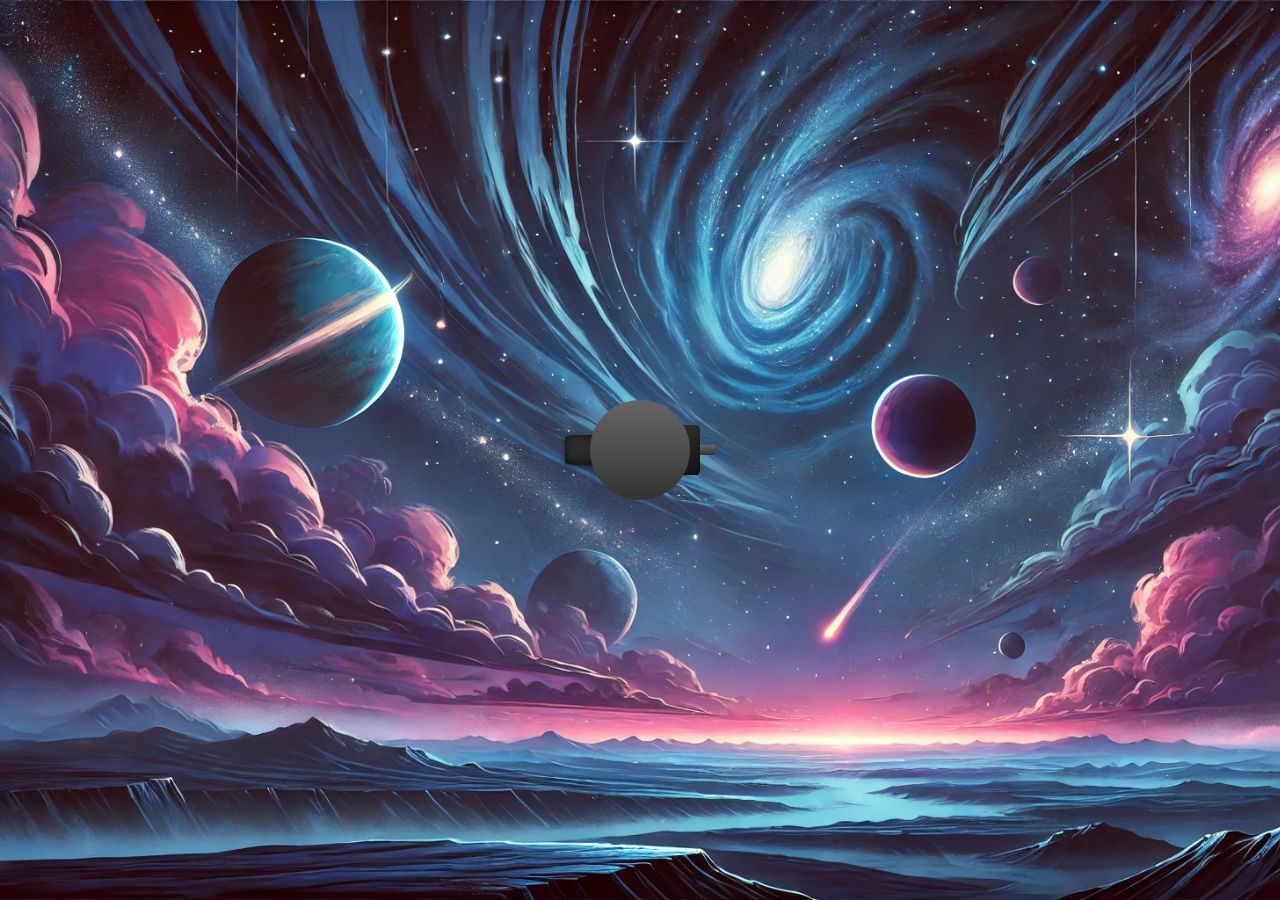
<file: index.html>
<!DOCTYPE html>
<html lang="en">
<head>
    <meta name="viewport" content="width=device-width, initial-scale=1.0">
    <meta charset="UTF-8">
    <title>Space Defender</title>
    <link rel="stylesheet" href="./css/index.css">
    <script src="./js/index.js"></script>
</head>

<body>
        <div id="battery">
        </div>
            <div id="station">
            <div id="cannon">
                <div id="top"></div>
                <div id="barrel"></div>
                <div id="shellEnclosure"></div>
            </div>
            </div>

</body>
</html>
</file>
<file: css/index.css>
html, body {
    width: 100%;
    height: 100%;
    position: fixed;
    display: flex;
    align-items: center;
    justify-content: center;
    background-image: url("../img/bg-1.webp");
    background-size: cover;
    background-repeat: no-repeat;
}

#battery {
    display: flex;
    align-content: center;
    justify-content: center;
    background: linear-gradient(to bottom, #666, #333);
    border-radius: 50%;
    position: absolute;
    height: 100px;
    width: 100px;
    z-index: 1000;
}

#station {
    display: flex;
    justify-content: center;
    align-items: center;
}

#cannon {
    position: absolute;
    z-index: 1;
    width: 150px;
    display: flex;
    align-items: center;
    justify-content: center;
}

#top {
    width: 70%;
    height: 30px;
    background: linear-gradient(145deg, #333, #111);
    box-shadow: inset 0 0 10px rgba(0, 0, 0, 0.8), 0 2px 5px rgba(0, 0, 0, 0.5);
    border-radius: 10%;
}

#barrel {
    width: 20%;
    height: 50px;
    border-radius: 10%;
    background: linear-gradient(145deg, #333, #111);
}

/* Where bullet is held in front of barrel */
#shellEnclosure {
    width: 10%;
    height: 10px;
    background: linear-gradient(to bottom, #666, #333);
    z-index: 200;

}
</file>
